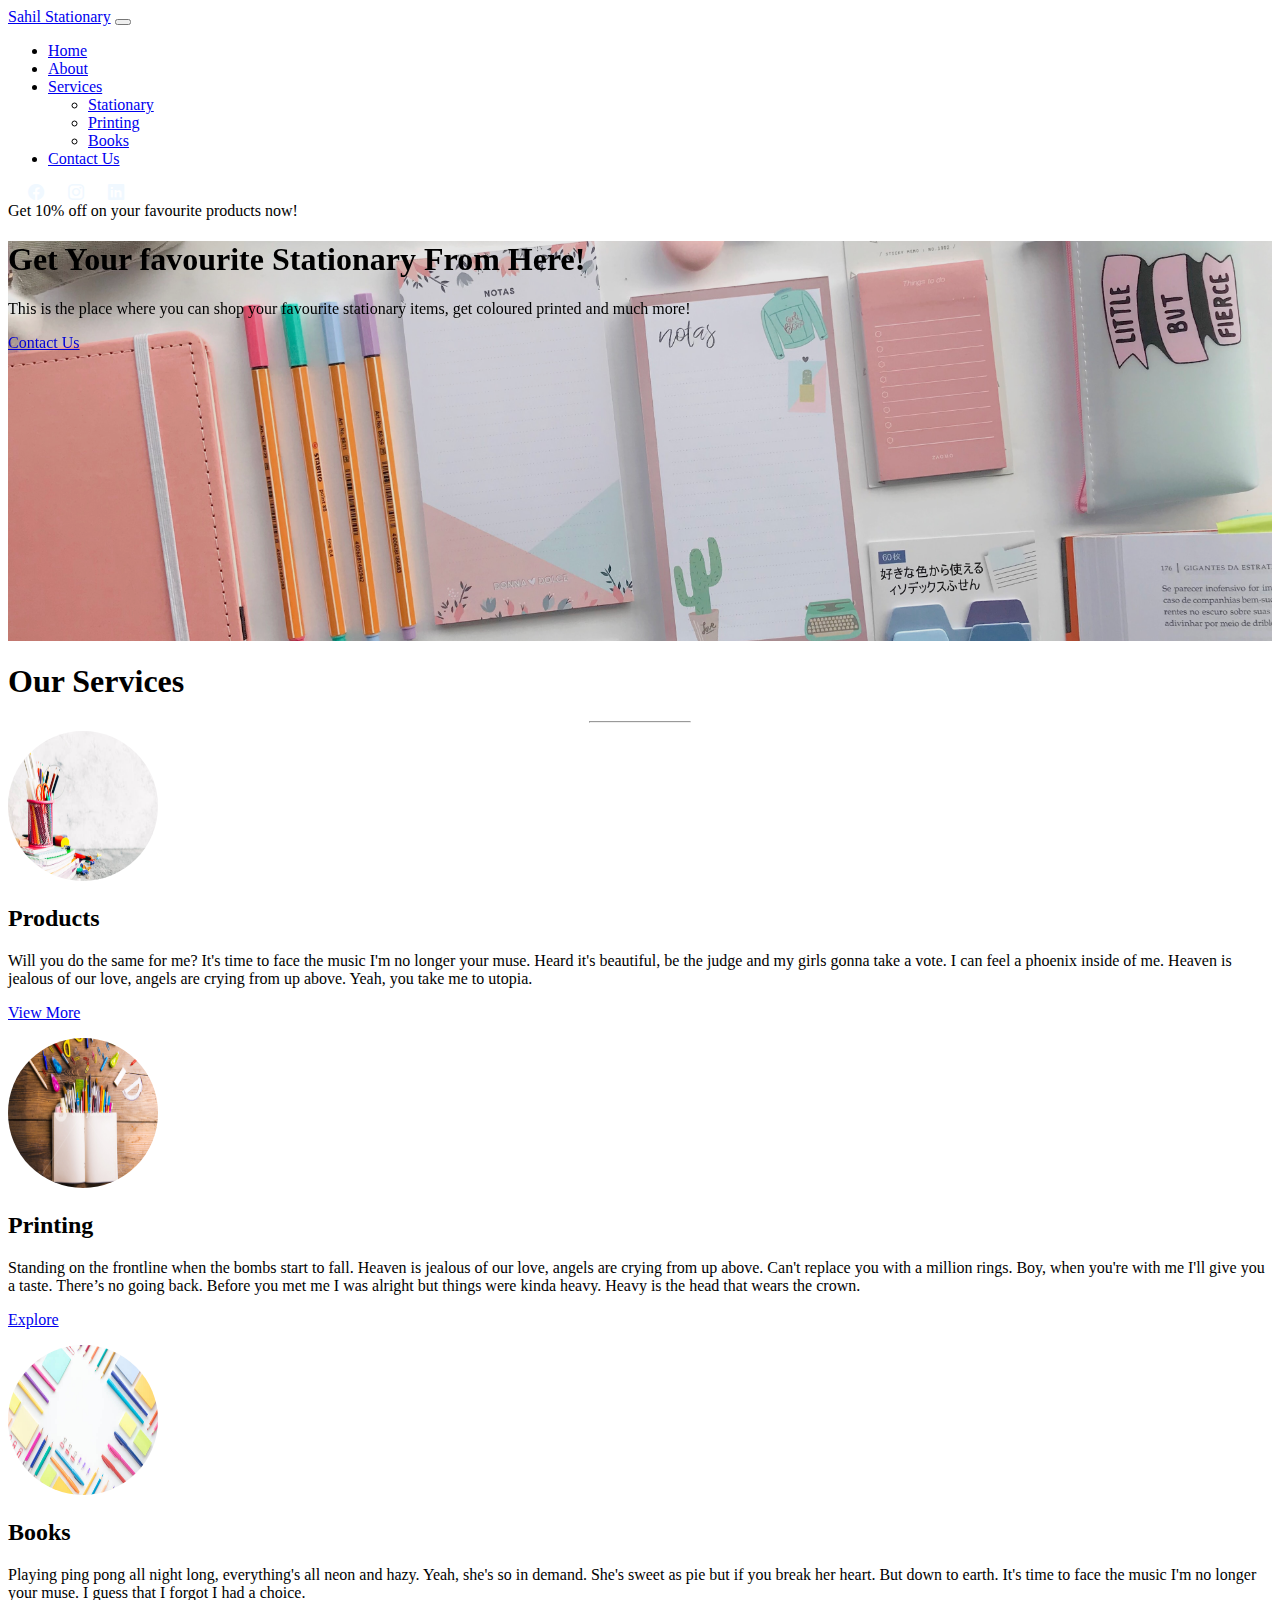
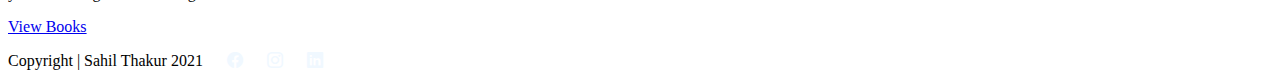
<file: index.html>
<!doctype html>
<html lang="en">
  <head>
    <!-- Required meta tags -->
    <meta charset="utf-8">
    <meta name="viewport" content="width=device-width, initial-scale=1">

    <!-- Bootstrap CSS -->
    <link href="https://cdn.jsdelivr.net/npm/bootstrap@5.0.0-beta3/dist/css/bootstrap.min.css" rel="stylesheet" integrity="sha384-eOJMYsd53ii+scO/bJGFsiCZc+5NDVN2yr8+0RDqr0Ql0h+rP48ckxlpbzKgwra6" crossorigin="anonymous">
    <link rel="stylesheet" href="style.css">
    <link rel="stylesheet" href="https://cdn.jsdelivr.net/npm/bootstrap-icons@1.5.0/font/bootstrap-icons.css">
    <title>My Stationary Shop</title>
  </head>
  <body>
    <!-- Navbar -->
    <nav class="navbar navbar-expand-lg navbar-dark bg-dark">
        <div class="container-fluid">
          <a class="navbar-brand" href="index.html">Sahil Stationary</a>
          <button class="navbar-toggler" type="button" data-bs-toggle="collapse" data-bs-target="#navbarSupportedContent" aria-controls="navbarSupportedContent" aria-expanded="false" aria-label="Toggle navigation">
            <span class="navbar-toggler-icon"></span>
          </button>
          <div class="collapse navbar-collapse" id="navbarSupportedContent">
            <ul class="navbar-nav me-auto mb-2 mb-lg-0">
              <li class="nav-item">
                <a class="nav-link active" aria-current="page" href="index.html">Home</a>
              </li>
              <li class="nav-item">
                <a class="nav-link" href="about.html">About</a>
              </li>
              <li class="nav-item dropdown">
                <a class="nav-link dropdown-toggle" href="#" id="navbarDropdown" role="button" data-bs-toggle="dropdown" aria-expanded="false">
                  Services
                </a>
                <ul class="dropdown-menu" aria-labelledby="navbarDropdown">
                  <li><a class="dropdown-item" href="services.html">Stationary</a></li>
                  <li><a class="dropdown-item" href="services.html">Printing</a></li>
                  <li><a class="dropdown-item" href="services.html">Books</a></li>
                </ul>
              </li>
              <li class="nav-item">
                <a class="nav-link" href="contact.html">Contact Us</a>
              </li>
             
            </ul>
                <a class = "social" href="#"><i class="bi bi-facebook"></i></a>
                <a class = "social" href="#"><i class="bi bi-instagram"></i></a>
                <a class = "social" href="#"><i class="bi bi-linkedin"></i></a>
          </div>
        </div>
      </nav>
      
      <!-- offer alert -->
      <div class="alert alert-success" role="alert">
        Get 10% off on your favourite products now!
      </div>

      <!-- hero-section -->
      <div class="container bg-light p-5 my-2" style="height: 400px;" id="hero">
        <div class="jumbotron text-center mt-5  text-dark">
            <h1 class="display-6">Get Your favourite Stationary From Here!</h1>
            <p class="lead">This is the place where you can shop your favourite stationary items, get coloured printed and much more!</p>
            
            <a class="btn btn-dark" href="contact.html" role="button">Contact Us</a>
          </div>

      </div>

      

      <!-- services -->
      <div class="container my-5 text-center">
          <h1 class="text-center text-dark">Our Services</h1>
          <hr class="mx-auto" style="width: 100px;">
      <div class="row mt-5">
        <div class="col-md-4">
            <img src="images/img1.jpeg"  alt="..." width="150px" height="150px" style="border-radius: 50%;">
          <h2>Products</h2>
          <p>Will you do the same for me? It's time to face the music I'm no longer your muse. Heard it's beautiful, be the judge and my girls gonna take a vote. I can feel a phoenix inside of me. Heaven is jealous of our love, angels are crying from up above. Yeah, you take me to utopia.</p>
          <p><a class="btn btn-dark" href="#" role="button">View More</a></p>
        </div>
        <div class="col-md-4">
            <img src="images/img2.jpeg"  alt="..." width="150px" height="150px" style="border-radius: 50%;">
          <h2>Printing</h2>
          <p>Standing on the frontline when the bombs start to fall. Heaven is jealous of our love, angels are crying from up above. Can't replace you with a million rings. Boy, when you're with me I'll give you a taste. There’s no going back. Before you met me I was alright but things were kinda heavy. Heavy is the head that wears the crown.</p>
          <p><a class="btn btn-dark" href="#" role="button">Explore</a></p>
        </div>
        <div class="col-md-4">
            <img src="images/img3.jpeg"  alt="..." width="150px" height="150px" style="border-radius: 50%;">
          <h2>Books</h2>
          <p>Playing ping pong all night long, everything's all neon and hazy. Yeah, she's so in demand. She's sweet as pie but if you break her heart. But down to earth. It's time to face the music I'm no longer your muse. I guess that I forgot I had a choice.</p>
          <p><a class="btn btn-dark" href="#" role="button">View Books</a></p>
        </div>
      </div>
    </div>
   
    <!--Footer-->
    <div class="container bg-dark p-5 text-center">
        <span class="text-light">Copyright | Sahil Thakur 2021</span>
        <a class = "social" href="#"><i class="bi bi-facebook"></i></a>
        <a class = "social" href="#"><i class="bi bi-instagram"></i></a>
        <a class = "social" href="#"><i class="bi bi-linkedin"></i></a>
      </div>
  
   
   
   
   
   
   
    <!-- Option 1: Bootstrap Bundle with Popper -->
    <script src="https://cdn.jsdelivr.net/npm/bootstrap@5.0.0-beta3/dist/js/bootstrap.bundle.min.js" integrity="sha384-JEW9xMcG8R+pH31jmWH6WWP0WintQrMb4s7ZOdauHnUtxwoG2vI5DkLtS3qm9Ekf" crossorigin="anonymous"></script>

   
  </body>
</html>
</file>
<file: style.css>
#hero{
    background-image: url(images/hero.jpg);
    background-position: center;
  background-repeat: no-repeat;
  background-size: cover;
  filter: brightness(90%);
}

.social{
  margin-left: 20px;
  color: aliceblue;
}
</file>
